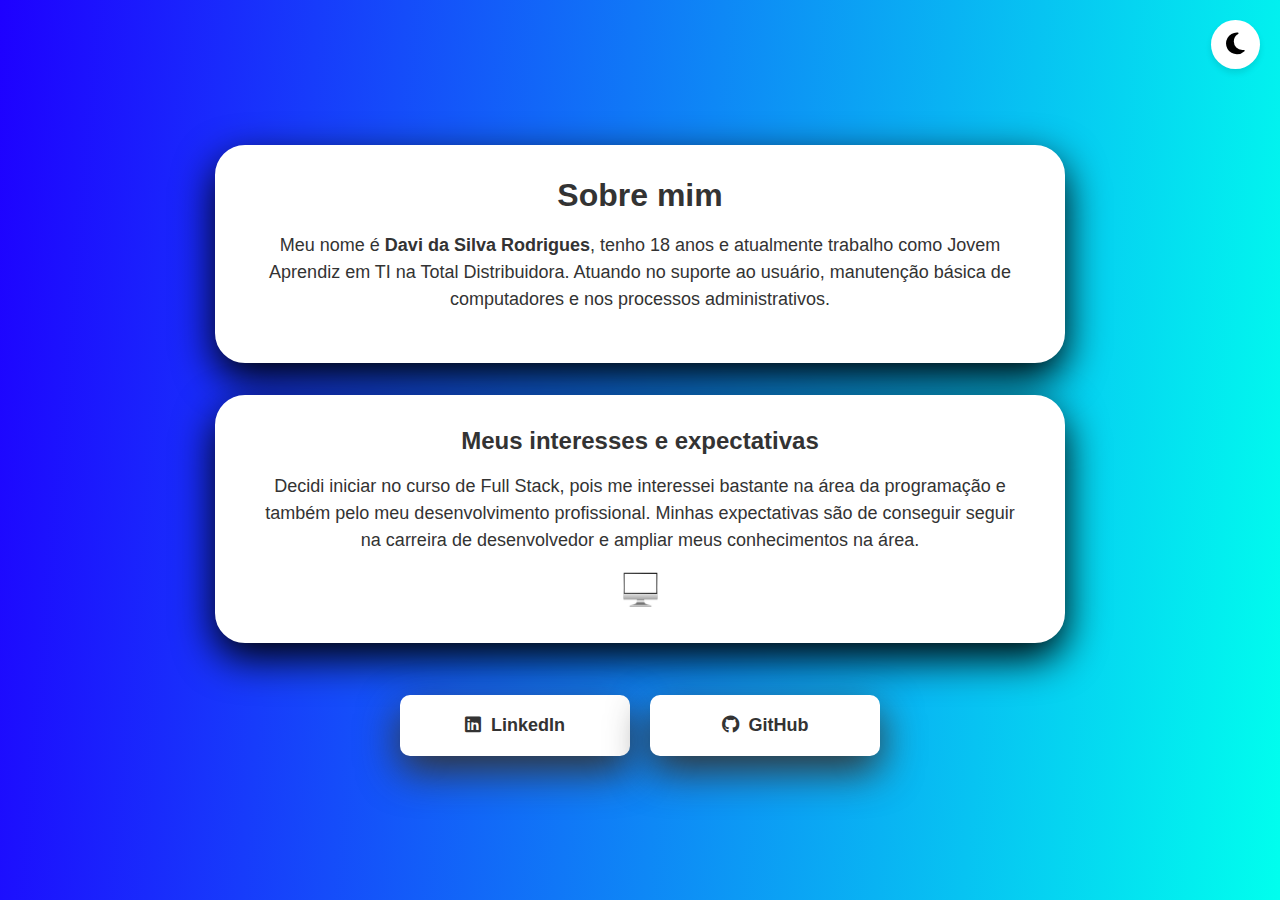
<file: index.html>
<!DOCTYPE html>
<html lang="pt-BR">
<head>
    <meta charset="UTF-8">
    <meta name="viewport" content="width=device-width, initial-scale=1.0">
    <link rel="stylesheet" href="style.css">
    <link rel="stylesheet" href="https://cdnjs.cloudflare.com/ajax/libs/font-awesome/6.5.1/css/all.min.css"/>
    <title>Resumo</title>
</head>
<body>
    <button id="btn-tema" aria-label="Ativar modo escuro"><i class="fa-solid fa-moon"></i></button>


    <main class="caixa">
        <section>
            <h1>Sobre mim</h1>
            <p>Meu nome é <strong>Davi da Silva Rodrigues</strong>, tenho 18 anos e atualmente trabalho como Jovem Aprendiz em TI na Total Distribuidora. Atuando no suporte ao usuário, manutenção básica de computadores e nos processos administrativos.</p>
        </section>

        <section>
            <h2>Meus interesses e expectativas</h2>
            <p>Decidi iniciar no curso de Full Stack, pois me interessei bastante na área da programação e também pelo meu desenvolvimento profissional. Minhas expectativas são de conseguir seguir na carreira de desenvolvedor e ampliar meus conhecimentos na área. </p>

            <img src="image.png" alt="Foto de um computador" class="foto-computador">
        </section>

        
        <div class="links-sociais">
            <a class="links-sociais-link" href="https://www.linkedin.com/in/davi-rodrigues-ti" target="_blank"><i class="fa-brands fa-linkedin"></i>LinkedIn</a>
            <a class="links-sociais-link" href="https://github.com/davirodrigues-dev" target="_blank"><i class="fa-brands fa-github"></i>GitHub</a>
        </div>
    </main>
    <script src="script.js"></script>

</body>
</html>
</file>
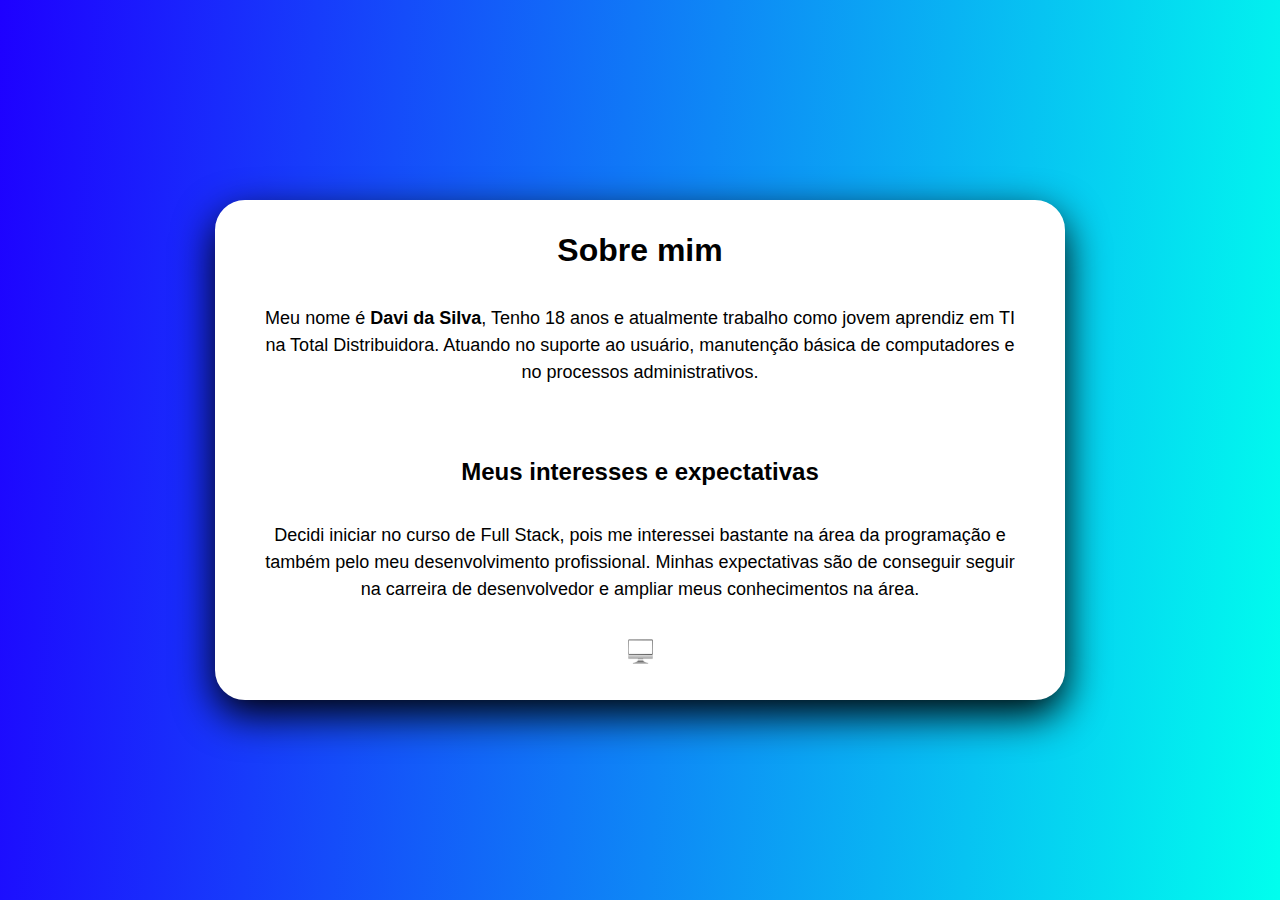
<file: resumo/index.html>
<!DOCTYPE html>
<html lang="pt-BR">
<head>
    <meta charset="UTF-8">
    <meta name="viewport" content="width=device-width, initial-scale=1.0">
    <link rel="stylesheet" href="style.css">
    <title>Resumo</title>
</head>
<body>
    
    <div class="caixa">
        <h1>Sobre mim</h1>
        <br><p>Meu nome é <strong>Davi da Silva</strong>, Tenho 18 anos e atualmente trabalho como jovem aprendiz em TI na Total Distribuidora. Atuando no suporte ao usuário, manutenção básica de computadores e no processos administrativos.</p>
        
        <br><br><br><h2>Meus interesses e expectativas</h2>
        <br><p>Decidi iniciar no curso de Full Stack, pois me interessei bastante na área da programação e também pelo meu desenvolvimento profissional. Minhas expectativas são de conseguir seguir na carreira de desenvolvedor e ampliar meus conhecimentos na área. </p>
        <br><img src="image.png" alt="Foto de perfil" width="25" height="25">
    </div>
</body>
</html>
</file>
<file: style.css>
* {
    margin: 0;
    padding: 0;
    box-sizing: border-box;
}

body {
    min-height: 100vh;
    font-family: Arial, sans-serif;
    margin: 0px;
    background: linear-gradient(95deg, #1e00ff, #00ffee);
    display: flex;
    justify-content: center;
    align-items: center;
}

h1 {
    color: #333;
    text-align: center;
}

h2 {
    color: #333;
    text-align: center;
}

p {
    margin: 10px 10px;
    font-family: 'Segoe UI', Tahoma, Geneva, Verdana, sans-serif;
    font-size: large;   
    color: #333;
    line-height: 1.5;
    text-align: center;
    padding: 8px;
}

.caixa {
    width: 100%;
    display: flex;
    flex-direction: column;
    align-items: center;
}

.caixa section{
    transition: transform 0.3s ease;
    width: 90%;
    max-width: 850px;
    border: 2px solid #ffffff;
    padding: 30px;
    border-radius: 30px;
    background-color: #ffffff;
    box-shadow: #333 0px 15px 40px;
    box-shadow: 0 15px 40px rgb(0, 0, 0);
    text-align: center;
    margin-bottom: 2rem;
}

.caixa section:hover {
    transform: scale(1.02);
}

.foto-computador {
    width: 35px;
    height: 35px;
}

.links-sociais {
    width: 90%;
    max-width: 480px;
    display: flex;
    justify-content: center;
    gap: 20px;
    margin-top: 20px;
}

.links-sociais-link {
    background-color: #ffffff;
    padding: 20px;
    border-radius: 10px;
    box-shadow: #333 0px 15px 40px;
    flex: 1;
    display: flex;
    justify-content: center;
    align-items: center;
    gap: 10px;
    text-decoration: none;
    color: #333;
    font-weight: bold;
    font-size: 18px;
    transition: transform 0.3s ease;
}

.links-sociais-link:hover {
    transform: scale(1.1);
}

#btn-tema {
    position: fixed;
    top: 20px;
    right: 20px;
    background-color: #ffffff;
    border: none;
    padding: 10px 15px;
    border-radius: 50%;
    box-shadow: 0 4px 6px rgba(0, 0, 0, 0.1);
    font-size: 25px;
    cursor: pointer;
    transition: transform 0.3s ease;
}

#btn-tema:hover {
    transform: scale(1.1);
}

body.dark-mode {
    background: linear-gradient(95deg, #0f2027, #203a43, #2c5364);
}

body.dark-mode .caixa section,
body.dark-mode .links-sociais-link,
body.dark-mode #btn-tema {
    background-color: #000000;
    color: #ffffff;
    box-shadow: #000000 0px 15px 40px;
}

body.dark-mode p, 
body.dark-mode h1,
body.dark-mode h2 {
    color: #ffffff;
}
</file>
<file: resumo/style.css>
* {
    margin: 0;
    padding: 0;
    box-sizing: border-box;
}

body {
    min-height: 100vh;
    font-family: Arial, sans-serif;
    margin: 0px;
    background: linear-gradient(95deg, #1e00ff, #00ffee);
    display: flex;
    justify-content: center;
    align-items: center;
}

h1 {
    color: #000000;
    text-align: center;
}

h2 {
    color: #000000;
    text-align: center;
}

p {
    margin: 10px 10px;
    font-size: 16px;
    font-family: 'Segoe UI', Tahoma, Geneva, Verdana, sans-serif;
    font-size: large;   
    color: #000000;
    line-height: 1.5;
    text-align: justify;    
    text-align: center;
    padding: 8px;
}

.caixa {
    width: 850px;
    border: 2px solid #ffffff;
    padding: 30px;
    border-radius: 30px;
    background-color: #ffffff;
    box-shadow: 0 15px 40px rgb(0, 0, 0);
    text-align: center;
}
</file>
